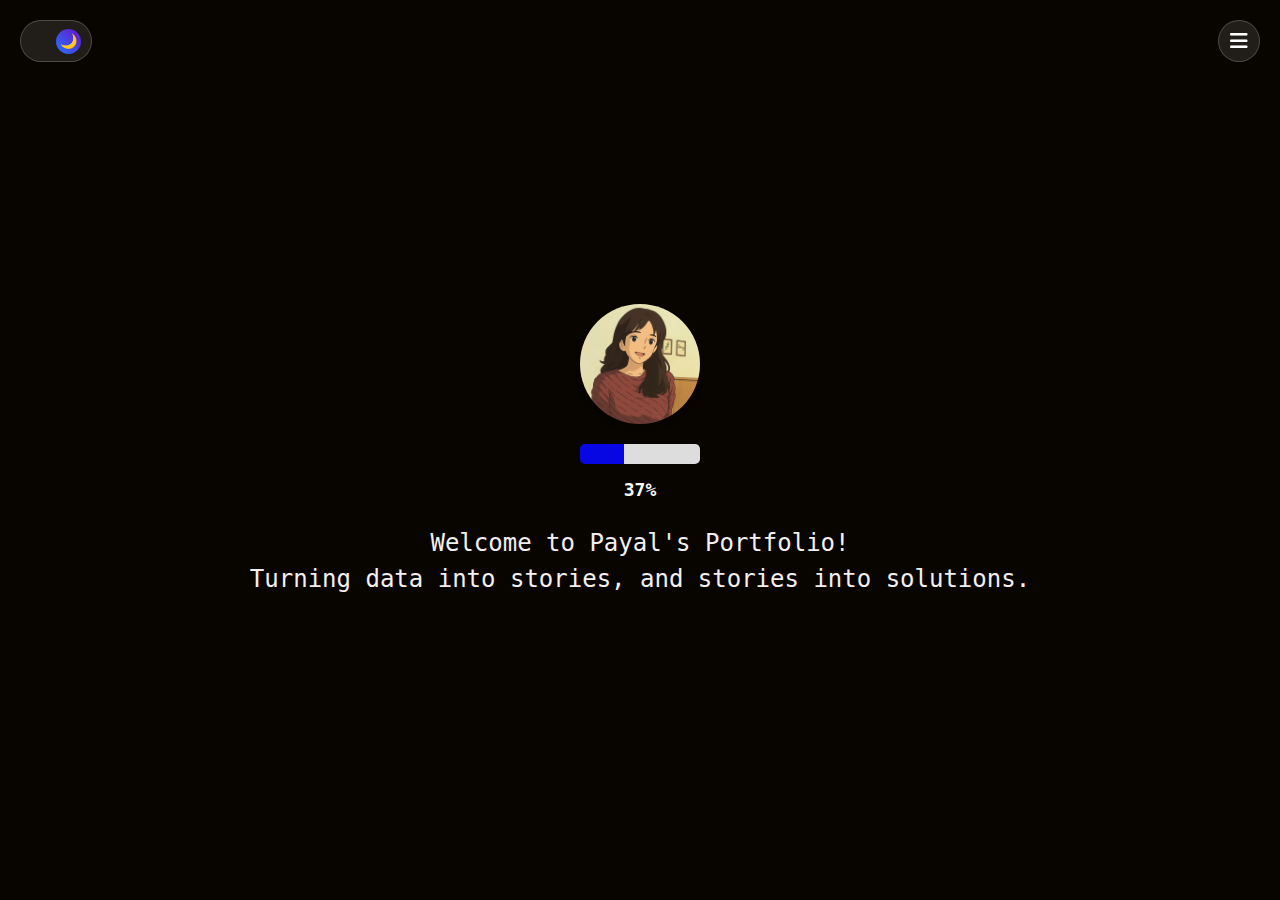
<file: index.html>
<!DOCTYPE html>
<html lang="en">
<head>
    <meta charset="UTF-8">
    <meta name="viewport" content="width=device-width, initial-scale=1.0">
    <title>Payal Verma's Portfolio</title>
    <link rel="preconnect" href="https://fonts.googleapis.com">
    <link rel="preconnect" href="https://fonts.gstatic.com" crossorigin>
    <link href="https://fonts.googleapis.com/css2?family=Cormorant+Garamond:wght@500;600&family=Open+Sans&display=swap" rel="stylesheet">
    <link href="https://cdnjs.cloudflare.com/ajax/libs/font-awesome/6.0.0-beta3/css/all.min.css" rel="stylesheet">

   <style>
    .menu-icon {
    position: fixed;
    top: 20px;
    right: 20px;
    z-index: 1100;
    width: 40px;
    height: 40px;
    background: rgba(255,255,255,0.1);
    border-radius: 50%;
    display: flex;
    align-items: center;
    justify-content: center;
    cursor: pointer;
    transition: all 0.3s ease;
    border: 1px solid rgba(255,255,255,0.2);
}

.menu-icon i {
    color: #ffffff;
    font-size: 20px;
}

.menu-dropdown {
    position: fixed;
    top: 0;
    right: -300px;
    width: 200px;
    height: 100vh;
    background: rgba(37, 117, 252, 0.1);
    backdrop-filter: blur(15px);
    z-index: 1000;
    transition: right 0.3s ease;
    display: flex;
    flex-direction: column;
    padding-top: 60px;
    border-left: 1px solid rgba(255,255,255,0.2);
}

.menu-dropdown.open {
    right: 0;
}

.menu-content {
    display: flex;
    flex-direction: column;
    align-items: center;
}

.menu-item {
    color: #ffffff;
    text-decoration: none;
    font-size: 20px;
    margin: 10px 0;
    transition: color 0.3s ease;
}

.menu-item:hover {
    color: #2575fc;
}
.resume-btn {
    display: inline-block;
    margin-top: 10px;
    padding: 10px 20px;
    background: linear-gradient(45deg, #9204de 0%, #25132b 100%);
    color: #ffffff;
    text-decoration: none;
    border-radius: 25px;
    transition: transform 0.3s ease, box-shadow 0.3s ease;
    font-size: 16px;
    text-align: center;
}

.resume-btn:hover {
    transform: translateY(-3px);
    box-shadow: 0 4px 6px rgba(37, 117, 252, 0.2);
}

/* Light Mode Resume Button */
body.light-mode .resume-btn {
    background: linear-gradient(45deg, #3498db 0%, #2ecc71 100%);
    color: #ffffff;
}

body.light-mode .resume-btn:hover {
    box-shadow: 0 4px 6px rgba(52, 152, 219, 0.2);
}
/* Light Mode Styles */
body.light-mode .menu-icon {
    background: rgba(0,0,0,0.05);
    border: 1px solid rgba(0,0,0,0.1);
}

body.light-mode .menu-icon i {
    color: #2c3e50;
}

body.light-mode .menu-dropdown {
    background: rgba(52, 152, 219, 0.1);
    border-left-color: rgba(0,0,0,0.1);
}

body.light-mode .menu-item {
    color: #2c3e50;
}

body.light-mode .menu-item:hover {
    color: #3498db;
}
        body, html {
            margin: 0;
            padding: 0;
            font-family: 'Xanh Mono', monospace;
            background-color: #3d2078;
            color: #eaeaea;
        }
        .loading-container {
            display: flex;
            flex-direction: column;
            justify-content: center;
            align-items: center;
            height: 100vh;
            background-color: #080500;
            text-align: center;
            animation: fade-in 1s ease-in-out;
        }
        @keyframes fade-in {
            0% { opacity: 0; }
            100% { opacity: 1; }
        }
        .chibi-circle {
            width: 120px;
            height: 120px;
            border-radius: 50%;
            overflow: hidden;
            margin-bottom: 20px;
            box-shadow: 0 4px 6px rgba(0, 0, 0, 0.1);
            animation: bounce 1.5s infinite ease-in-out;
        }
        @keyframes bounce {
            0%, 100% { transform: translateY(0); }
            50% { transform: translateY(-20px); }
        }
        .chibi-circle img {
            width: 100%;
            height: 100%;
            object-fit: cover;
        }
        .loader {
            width: 120px;
            height: 20px;
            background: linear-gradient(rgb(7, 7, 228) 0 0) 0/0% no-repeat #ddd;
            animation: l1 2s infinite linear;
            margin-bottom: 15px;
            border-radius: 5px;
        }
        @keyframes l1 {
            100% { background-size: 100%; }
        }
        .percentage {
            font-size: 18px;
            color: #f9f9f9;
            font-weight: bold;
            margin-bottom: 15px;
        }
        .welcome-text {
            font-size: 24px;
            color: #f4efef;
            margin-top: 10px;
            line-height: 1.5;
            animation: fade-in 1s ease-in-out 0.5s;
            animation-fill-mode: both;
        }
        .wrapper {
            display: none;
            position: relative;
        }
        .portfolio-container {
            max-width: 800px;
            margin: 0 auto;
            padding: 50px 20px;
            position: relative;
            animation: slide-up 0.8s ease-in-out;
        }
        @keyframes slide-up {
            0% {
                opacity: 0;
                transform: translateY(20px);
            }
            100% {
                opacity: 1;
                transform: translateY(0);
            }
        }
        .profile-image {
            width: 350px;
            height: 350px;
            border-radius: 50%;
            object-fit: cover;
            box-shadow: 0 10px 20px rgba(0,0,0,0.3);
            display: block;
            margin: 0 auto;
            margin-bottom: 30px;
            z-index: 10;
            animation: fade-in 1s ease-in-out;
        }
        .portfolio-header {
            text-align: center;
            font-size: 54px;
            margin-bottom: 10px;
            color: #fff;
            animation: fade-in 1s ease-in-out 0.3s;
            animation-fill-mode: both;
        }
        .portfolio-subheader {
            text-align: center;
            font-size: 28px;
            color: #7f7f7f;
            margin-bottom: 40px;
            animation: fade-in 1s ease-in-out 0.5s;
            animation-fill-mode: both;
        }
        .section {
            background: rgba(199, 195, 195, 0.1);
            border-radius: 15px;
            padding: 30px;
            margin-bottom: 30px;
            backdrop-filter: blur(10px);
            border: 1px solid rgba(255,255,255,0.1);
            text-align: center;
            animation: fade-in 0.8s ease-in-out;
        }
        .section h3 {
            font-size: 32px;
            color: #fff;
            margin-bottom: 20px;
            border-bottom: 2px solid #7f7f7f;
            padding-bottom: 10px;
            display: inline-block;
        }
        .section p {
            font-size: 20px;
            line-height: 1.6;
            color: #d0d0d0;
        }
        .about-content {
            text-align: left;
        }
        
        /* Skills Section Styles */
        .skills-grid {
            display: grid;
            grid-template-columns: repeat(auto-fit, minmax(250px, 1fr));
            gap: 20px;
            padding: 20px 0;
        }
        .skill-item {
            display: flex;
            flex-direction: column;
            align-items: center;
            background: rgba(199, 195, 195, 0.05);
            padding: 20px;
            border-radius: 15px;
            transition: transform 0.3s ease;
        }
        .skill-item:hover {
            transform: scale(1.05);
        }
        .skill-name {
            margin-bottom: 10px;
            font-size: 20px;
            color: #ffffff;
        }
        .progress-container {
            width: 100%;
            height: 30px;
            background: rgba(255,255,255,0.1);
            border-radius: 15px;
            overflow: hidden;
            position: relative;
        }
        .progress-bar {
            height: 100%;
            border-radius: 15px;
            background: linear-gradient(45deg, #00c0d9 0%, #1a2e89 100%);
            position: absolute;
            top: 0;
            left: 0;
            transition: width 1.5s cubic-bezier(0.25, 0.1, 0.25, 1);
        }
        .progress-text {
            position: absolute;
            right: 10px;
            top: 50%;
            transform: translateY(-50%);
            color: #ffffff;
            font-weight: bold;
            z-index: 2;
        }
        .social-icons {
            display: flex;
            justify-content: center;
            gap: 30px;
            margin-bottom: 30px;
        }
        .social-icons a {
            color: #ffffff;
            font-size: 32px;
            transition: color 0.3s ease;
        }
        .social-icons a:hover {
            color: #2575fc;
        }
        .projects-grid {
        display: grid;
        grid-template-columns: repeat(auto-fit, minmax(250px, 1fr));
        gap: 20px;
        padding: 20px 0;
        }
        .project-item {
            background: rgba(199, 195, 195, 0.05);
            border-radius: 15px;
            padding: 20px;
            transition: transform 0.3s ease, box-shadow 0.3s ease;
            position: relative;
            overflow: hidden;
        }
        .project-link {
            text-decoration: none;
            color: inherit;
            display: block;
        }
        .project-content {
            display: flex;
            flex-direction: column;
            height: 100%;
        }
        .project-title {
            font-size: 22px;
            color: #ffffff;
            margin-bottom: 10px;
            transition: color 0.3s ease;
        }
        .project-description {
            font-size: 18px;
            color: #d0d0d0;
            line-height: 1.6;
            flex-grow: 1;
        }
        .project-item:hover {
            transform: translateY(-10px);
            box-shadow: 0 10px 20px rgba(37, 117, 252, 0.1);
        }
        .project-link-indicator {
            position: absolute;
            top: 15px;
            right: 15px;
            color: #7f7f7f;
            opacity: 0;
            transition: opacity 0.3s ease, color 0.3s ease;
        }
        .project-item:hover .project-link-indicator {
            opacity: 1;
            color: #2575fc;
        }
        .project-item:hover .project-title {
            color: #2575fc;
        }
        .contact-section {
        background: linear-gradient(135deg, rgba(37, 117, 252, 0.1) 0%, rgba(236, 236, 64, 0.1) 100%);
        border: 1px solid rgba(255, 255, 255, 0.2);
    }
    .contact-wrapper {
        display: flex;
        gap: 40px;
        align-items: center;
    }
    .contact-info {
        flex: 1;
        background: rgba(199, 195, 195, 0.05);
        padding: 30px;
        border-radius: 15px;
    }
    .contact-title {
        font-size: 28px;
        color: #ffffff;
        margin-bottom: 15px;
    }
    .contact-description {
        color: #d0d0d0;
        line-height: 1.6;
        margin-bottom: 20px;
    }
    .direct-contact {
        margin-top: 20px;
    }
    .direct-contact p {
        color: #ffffff;
        margin: 10px 0;
        display: flex;
        align-items: center;
    }
    .direct-contact i {
        margin-right: 15px;
        color: #2575fc;
        font-size: 20px;
    }
    .contact-form {
        flex: 1;
        background: rgba(199, 195, 195, 0.05);
        padding: 30px;
        border-radius: 15px;
    }
    .input-wrapper {
        position: relative;
        margin-bottom: 20px;
    }
    .input-icon {
        position: absolute;
        left: 15px;
        top: 50%;
        transform: translateY(-50%);
        color: #7f7f7f;
        transition: color 0.3s ease;
    }
    .form-group input,
    .form-group textarea {
        width: 100%;
        padding: 15px 15px 15px 45px;
        background: rgba(255, 255, 255, 0.05);
        border: 1px solid rgba(255, 255, 255, 0.2);
        border-radius: 10px;
        color: #eaeaea;
        font-family: 'Xanh Mono', monospace;
        transition: all 0.3s ease;
    }
    .form-group input:focus,
    .form-group textarea:focus {
        outline: none;
        border-color: #2575fc;
    }
    .form-group input:focus + .input-icon
    .form-group textarea:focus + .input-icon {
        color: #2575fc;
    }
    .submit-btn {
        display: flex;
        align-items: center;
        justify-content: center;
        gap: 10px;
        width: 100%;
        background: linear-gradient(45deg, #a661e3 0%, #ffffff 100%);
        color: #ffffff;
        padding: 15px;
        border: none;
        border-radius: 10px;
        cursor: pointer;
        transition: transform 0.3s ease;
        font-size: 18px;
    }
    .submit-btn:hover {
        transform: translateY(-5px);
    }
    .message {
        text-align: center;
        margin-top: 15px;
        display: none;
        padding: 10px;
        border-radius: 8px;
    }
    .success-message {
        color: #4CAF50;
        background: rgba(76, 175, 80, 0.1);
        border: 1px solid #4CAF50;
    }
    .error-message {
        color: #f44336;
        background: rgba(244, 67, 54, 0.1);
        border: 1px solid #f44336;
    }
    .message i {
        margin-right: 10px;
    }
    @media (max-width: 768px) {
        .contact-wrapper {
            flex-direction: column;
        }
    }
    .form-group {
  margin-bottom: 20px;
}

.form-group input,
.form-group textarea {
  width: 100%;
  max-width: 100%;
  box-sizing: border-box;
}
.theme-toggle {
            position: fixed;
            top: 20px;
            left: 20px;
            z-index: 1000;
            width: 60px;
            height: 30px;
            background: rgba(255,255,255,0.1);
            border-radius: 30px;
            cursor: pointer;
            display: flex;
            align-items: center;
            padding: 5px;
            transition: all 0.3s ease;
            border: 1px solid rgba(255,255,255,0.2);
        }
        
        .theme-toggle-circle {
            width: 25px;
            height: 25px;
            background: linear-gradient(45deg, #be65fa 0%, #ffffff 100%);
            border-radius: 50%;
            position: absolute;
            transition: all 0.3s ease;
            display: flex;
            align-items: center;
            justify-content: center;
            color: #ffffff;
            font-size: 14px;
        }
        
        .theme-toggle-circle.light {
            transform: translateX(0);
            background: linear-gradient(45deg, #f6d365 0%, #fda085 100%);
        }
        
        .theme-toggle-circle.dark {
            transform: translateX(30px);
            background: linear-gradient(45deg, #2575fc 0%, #6a11cb 100%);
        }
        
        /* Light Mode Styles */
        body.light-mode {
            background-color: #f8d3fb;
            color: #333;
        }
        
        body.light-mode .portfolio-container {
            background-color: transparent;
        }
        
        body.light-mode .section {
            background: rgba(219, 177, 225, 0.8);
            border: 1px solid rgba(0,0,0,0.1);
            box-shadow: 0 4px 6px rgba(0,0,0,0.1);
        }
        
        body.light-mode .portfolio-header {
            color: #2c3e50;
        }
        
        body.light-mode .portfolio-subheader {
            color: #34495e;
        }
        
        body.light-mode .section h3 {
            color: #2c3e50;
            border-bottom-color: #3498db;
        }
        
        body.light-mode .section p {
            color: #2c3e50;
        }
        
        body.light-mode .skill-name {
            color: #2c3e50;
        }
        
        body.light-mode .skills-grid {
            background: transparent;
        }
        
        body.light-mode .skill-item {
            background: rgba(233, 179, 227, 0.7);
            box-shadow: 0 4px 6px rgba(0,0,0,0.1);
        }
        
        body.light-mode .progress-container {
            background: rgba(0,0,0,0.1);
        }
        
        body.light-mode .progress-bar {
            background: linear-gradient(45deg, #3498db 0%, #2ecc71 100%);
        }
        
        body.light-mode .social-icons a {
            color: #2c3e50;
            transition: color 0.3s ease;
        }
        
        body.light-mode .social-icons a:hover {
            color: #3498db;
        }
        
        body.light-mode .project-item {
            background: rgba(214, 176, 239, 0.7);
            box-shadow: 0 4px 6px rgba(0,0,0,0.1);
        }
        
        body.light-mode .project-title {
            color: #2c3e50;
        }
        
        body.light-mode .project-description {
            color: #34495e;
        }
        
        body.light-mode .form-group input,
        body.light-mode .form-group textarea {
            background: rgba(214, 176, 239, 0.7);
            border-color: rgba(0, 0, 0, 0.2);
            color: #2c3e50;
        }
        
        body.light-mode .contact-section {
            background: linear-gradient(135deg, rgba(52, 152, 219, 0.1) 0%, rgba(46, 204, 113, 0.1) 100%);
            border: 1px solid rgba(0, 0, 0, 0.1);
        }
        
        body.light-mode .contact-info,
        body.light-mode .contact-form {
            background: rgba(198, 144, 229, 0.8);
            box-shadow: 0 4px 6px rgba(0,0,0,0.1);
        }
        .research-papers-grid {
            display: grid;
            grid-template-columns: repeat(auto-fit, minmax(300px, 1fr));
            gap: 20px;
            padding: 20px 0;
        }
        .research-paper-item {
            background: rgba(199, 195, 195, 0.05);
            border-radius: 15px;
            padding: 20px;
            transition: transform 0.3s ease, box-shadow 0.3s ease;
            position: relative;
            overflow: hidden;
            display: flex;
            flex-direction: column;
        }
        .research-paper-title {
            font-size: 22px;
            color: #ffffff;
            margin-bottom: 10px;
            transition: color 0.3s ease;
        }
        .research-paper-details {
            font-size: 18px;
            color: #d0d0d0;
            line-height: 1.6;
            flex-grow: 1;
        }
        .research-paper-link {
            text-decoration: none;
            color: inherit;
            display: block;
            margin-top: 15px;
        }
        .research-paper-item:hover {
            transform: translateY(-10px);
            box-shadow: 0 10px 20px rgba(37, 117, 252, 0.1);
        }
        .research-paper-link-indicator {
            position: absolute;
            top: 15px;
            right: 15px;
            color: #7f7f7f;
            opacity: 0;
            transition: opacity 0.3s ease, color 0.3s ease;
        }
        .research-paper-item:hover .research-paper-link-indicator {
            opacity: 1;
            color: #2575fc;
        }
        .research-paper-item:hover .research-paper-title {
            color: #2575fc;
        }

        /* Light Mode Styles for Research Papers */
        body.light-mode .research-paper-item {
            background: rgba(214, 176, 239, 0.7);
            box-shadow: 0 4px 6px rgba(0,0,0,0.1);
        }
        body.light-mode .research-paper-title {
            color: #2c3e50;
        }
        body.light-mode .research-paper-details {
            color: #34495e;
        }
    </style>
</head>
<body>
    <div class="loading-container" id="loading-page">
        <div class="chibi-circle">
            <img src="ghibli character.jpg" alt="Chibi Character">
        </div>
        <div class="loader" id="loader"></div>
        <div class="percentage" id="percentage">0%</div>
        <div class="welcome-text">
            Welcome to Payal's Portfolio!<br>
            Turning data into stories, and stories into solutions.
        </div>
    </div>
    <div class="theme-toggle" id="theme-toggle">
        <div class="theme-toggle-circle" id="theme-toggle-circle">
            🌙
        </div>
    </div>
    <div class="menu-icon" id="menu-icon">
        <i class="fas fa-bars"></i>
    </div>
    
    <div class="menu-dropdown" id="menu-dropdown">
        <div class="menu-content">
            <a href="#about" class="menu-item">About</a>
            <a href="#projects" class="menu-item">Projects</a>
            <a href="#research-papers" class="menu-item">Research</a>
            <a href="#skills" class="menu-item">Skills</a>
            <a href="#contact" class="menu-item">Contact</a>
            <a href="Payal Verma - Resume.pdf" target="_blank" class="resume-btn">
                <i class="fas fa-file-download"></i> Resume
            </a>

        </div>
    </div>
    <div class="wrapper" id="portfolio-page">
        <div class="portfolio-container">
            <img src="./image.jpg" alt="Payal Verma" class="profile-image">
            <h1 class="portfolio-header">Payal Verma</h1>
            <h3 class="portfolio-subheader">I turn questions into code and curiosity into creations!</h3>
                                
            <!-- New social icons section -->
            <div class="social-icons">
                <a href="https://github.com/payall03" target="_blank"><i class="fab fa-github"></i></a>
                <a href="https://www.linkedin.com/in/payalvermaa21/" target="_blank"><i class="fab fa-linkedin"></i></a>
                <a href="Payal Verma - Resume.pdf" target="_blank"><i class="fas fa-file-download"></i></a>
            </div>

            <div class="section" id="about">
                <h3>About Me</h3>
                <div class="about-content">
                    <p>Hi, I’m Payal Verma, a passionate tech explorer with a keen interest in building smart and meaningful AI solutions. I love solving real-world problems through creativity, data, and clean code.

Over time, I’ve developed skills in machine learning, deep learning, data analysis, and full-stack development, and I’m constantly expanding my toolkit. Whether it’s working on skin disease detection, automating processes, or building engaging web experiences—I thrive on the challenge.

I’m always excited to collaborate, learn, and create. Let’s connect and build something impactful together!</p>
                </div>
            </div>
            
             <div class="section" id="projects">
                <h3>Projects</h3>
                <div class="projects-grid">
                    <div class="project-item">
                        <a href="https://github.com/payall03/Spam-mail-detection" target="_blank" class="project-link">
                            <div class="project-content">
                                <h4 class="project-title">📬 Spam Mail Detection</h4>
                                <p class="project-description">Built a machine learning model using Naive Bayes to classify text messages as spam or not spam. Used NLP techniques for preprocessing and deployed a simple web interface using Streamlit.</p>
                                <div class="project-link-indicator">
                                    <i class="fas fa-external-link-alt"></i>
                                </div>
                            </div>
                        </a>
                    </div>
                    <div class="project-item">
                        <a href="https://github.com/payall03/payal.github.io" target="_blank" class="project-link">
                            <div class="project-content">
                                <h4 class="project-title">💻 Personal Portfolio Website</h4>
                                <p class="project-description"> Created a personal portfolio website to highlight my work, skills, and achievements. Focused on responsive design, smooth animations, and a consistent visual theme to reflect my personality and technical strengths.</p>
                                <div class="project-link-indicator">
                                    <i class="fas fa-external-link-alt"></i>
                                </div>
                            </div>
                        </a>
                    </div>
                </div>
            </div>
            <div class="section" id="research-papers">
    <h3>Research Paper</h3>
    <div class="research-papers-grid">

        <!-- YOLOv5 Object Detection Project -->
        <div class="research-paper-item">
            <a href="RESEARCH PAPER Final Draft.pdf" target="_blank" class="research-paper-link">
                <h4 class="research-paper-title">Object Detection Using YOLOv5</h4>
                <p class="research-paper-details">
                    Implemented YOLOv5 to detect small and dense objects in satellite imagery. Includes preprocessing, model training, evaluation, and result visualization.
                </p>
                <div class="research-paper-link-indicator">
                    <i class="fas fa-external-link-alt"></i>
                </div>
            </a>
        </div>

    </div>
</div>
            <div class="section" id="skills">
                <h3>Skills</h3>
                <div class="skills-grid">
                    <div class="skill-item">
                        <div class="skill-name">Python</div>
                        <div class="progress-container">
                            <div class="progress-bar" style="width: 0%" data-percent="85"></div>
                            <div class="progress-text">85%</div>
                        </div>
                    </div>
                    <div class="skill-item">
                        <div class="skill-name">Machine Learning</div>
                        <div class="progress-container">
                            <div class="progress-bar" style="width: 0%" data-percent="80"></div>
                            <div class="progress-text">80%</div>
                        </div>
                    </div>
                    <div class="skill-item">
                        <div class="skill-name">AI & Deep Learning</div>
                        <div class="progress-container">
                            <div class="progress-bar" style="width: 0%" data-percent="60"></div>
                            <div class="progress-text">60%</div>
                        </div>
                    </div>
                    <div class="skill-item">
                        <div class="skill-name">Data Science</div>
                        <div class="progress-container">
                            <div class="progress-bar" style="width: 0%" data-percent="80"></div>
                            <div class="progress-text">80%</div>
                        </div>
                    </div>
                    <div class="skill-item">
                        <div class="skill-name">Data visualization</div>
                        <div class="progress-container">
                            <div class="progress-bar" style="width: 0%" data-percent="65"></div>
                            <div class="progress-text">85%</div>
                        </div>
                    </div>
                    <div class="skill-item">
                        <div class="skill-name">C/C++</div>
                        <div class="progress-container">
                            <div class="progress-bar" style="width: 0%" data-percent="75"></div>
                            <div class="progress-text">75%</div>
                        </div>
                    </div>
                    <div class="skill-item">
                        <div class="skill-name">Natural Language Processing</div>
                        <div class="progress-container">
                            <div class="progress-bar" style="width: 0%" data-percent="65"></div>
                            <div class="progress-text">65%</div>
                        </div>
                    </div>
                    <div class="skill-item">
                        <div class="skill-name">Frontend (HTML,CSS)</div>
                        <div class="progress-container">
                            <div class="progress-bar" style="width: 0%" data-percent="80"></div>
                            <div class="progress-text">75%</div>
                        </div>
                    </div>
                    <div class="skill-item">
                        <div class="skill-name">PostgreSQL</div>
                        <div class="progress-container">
                            <div class="progress-bar" style="width: 0%" data-percent="60"></div>
                            <div class="progress-text">60%</div>
                        </div>
                    </div>
                </div>
            </div>

            <div class="section" id="contact">
                <h3>Get In Touch</h3>
                <div class="section contact-section">
                    <div class="contact-wrapper">
                        <div class="contact-info">
                            <p class="contact-title">Let's Collaborate</p>
                            <p class="contact-description">Have a project in mind or just want to say hello? Feel free to reach out. I'm always excited to discuss new opportunities and innovations.</p>
                            <div class="direct-contact">
                                <p><i class="fas fa-envelope"></i> payalvermaa21@gmail.com</p>
                            </div>
                        </div>
                        <form class="contact-form" id="contact-form" action="https://formcarry.com/s/UIIZF8WxV69" 
                        method="POST" >
                            <div class="form-group">
                                <div class="input-wrapper">
                                    <i class="fas fa-user input-icon"></i>
                                    <input type="text" id="name" name="name" placeholder="Your Name" required>
                                </div>
                            </div>
                            <div class="form-group">
                                <div class="input-wrapper">
                                    <i class="fas fa-envelope input-icon"></i>
                                    <input type="email" id="email" name="email" placeholder="Your Email" required>
                                </div>
                            </div>
                            <div class="form-group">
                                <div class="input-wrapper">
                                    <i class="fas fa-comment input-icon"></i>
                                    <textarea id="message" name="message" placeholder="Your Message" required></textarea>
                                </div>
                            </div>
                            <button type="submit" class="submit-btn">
                                <span>Send Message</span>
                                <i class="fas fa-paper-plane"></i>
                            </button>
                            <div id="success-message" class="message success-message" style="display:none;">
                                <i class="fas fa-check-circle"></i>Message sent successfully!
                            </div>
                            <div id="error-message" class="message error-message" style="display:none;">
                                <i class="fas fa-times-circle"></i>Error sending message. Please try again.
                            </div>
                        </form>
                    </div>
                </div>
            </div>

    <script>
        const loader = document.getElementById('loader');
        const percentageText = document.getElementById('percentage');
        const loadingPage = document.getElementById('loading-page');
        const portfolioPage = document.getElementById('portfolio-page');

        let percentage = 0;

        const interval = setInterval(() => {
            percentage += 1;
            loader.style.backgroundSize = `${percentage}% 100%`;
            percentageText.textContent = `${percentage}%`;

            if (percentage === 100) {
                clearInterval(interval);
                loadingPage.style.display = 'none';
                portfolioPage.style.display = 'block';

                // Animate progress bars
                document.querySelectorAll('.progress-bar').forEach(bar => {
                    const percent = bar.getAttribute('data-percent');
                    bar.style.width = `${percent}%`;
                });
            }
        }, 20);
        document.getElementById('contact-form').addEventListener('submit', function(event) {
    event.preventDefault();
    
    // Get form values
    const name = document.getElementById('name').value;
    const email = document.getElementById('email').value;
    const message = document.getElementById('message').value;

    // Prepare form data
    const formData = new FormData(event.target);

    // Submit to Formspree
    fetch(event.target.action, {
        method: 'POST',
        body: formData,
        headers: {
            'Accept': 'application/json'
        }
    }).then(response => {
        if (response.ok) {
            // Show success message
            document.getElementById('success-message').style.display = 'block';
            document.getElementById('error-message').style.display = 'none';

            // Reset form
            event.target.reset();
        } else {
            // Show error message if submission fails
            document.getElementById('success-message').style.display = 'none';
            document.getElementById('error-message').style.display = 'block';
        }
    }).catch(error => {
        // Show error message if there's a network error
        document.getElementById('success-message').style.display = 'none';
        document.getElementById('error-message').style.display = 'block';
    });
});
        document.addEventListener('DOMContentLoaded', () => {
            const themeToggle = document.getElementById('theme-toggle');
            const themeToggleCircle = document.getElementById('theme-toggle-circle');
            
            // Check for saved theme preference or default to dark mode
            const savedTheme = localStorage.getItem('portfolio-theme') || 'dark';
            
            function applyTheme(theme) {
                if (theme === 'light') {
                    document.body.classList.add('light-mode');
                    themeToggleCircle.textContent = '☀️';
                    themeToggleCircle.classList.remove('dark');
                    themeToggleCircle.classList.add('light');
                } else {
                    document.body.classList.remove('light-mode');
                    themeToggleCircle.textContent = '🌙';
                    themeToggleCircle.classList.remove('light');
                    themeToggleCircle.classList.add('dark');
                }
            }
            
            // Apply saved theme on page load
            applyTheme(savedTheme);
            
            // Toggle theme on click
            themeToggle.addEventListener('click', () => {
                const currentTheme = document.body.classList.contains('light-mode') ? 'light' : 'dark';
                const newTheme = currentTheme === 'dark' ? 'light' : 'dark';
                
                // Save theme preference
                localStorage.setItem('portfolio-theme', newTheme);
                
                // Apply new theme
                applyTheme(newTheme);
            });
        });
    // Add this inside your existing DOMContentLoaded event listener
const menuIcon = document.getElementById('menu-icon');
const menuDropdown = document.getElementById('menu-dropdown');

menuIcon.addEventListener('click', () => {
    menuDropdown.classList.toggle('open');
});

// Add event listeners to menu items to close dropdown when clicked
document.querySelectorAll('.menu-item').forEach(item => {
    item.addEventListener('click', () => {
        menuDropdown.classList.remove('open');
        
        // Smooth scroll to section
        const targetId = item.getAttribute('href').substring(1);
        const targetSection = document.getElementById(targetId);
        if (targetSection) {
            targetSection.scrollIntoView({ behavior: 'smooth' });
        }
    });
});

// Close menu if clicked outside
document.addEventListener('click', (event) => {
    if (!menuIcon.contains(event.target) && 
        !menuDropdown.contains(event.target) && 
        menuDropdown.classList.contains('open')) {
        menuDropdown.classList.remove('open');
    }
});
    </script>
</body>
</html>
</file>
